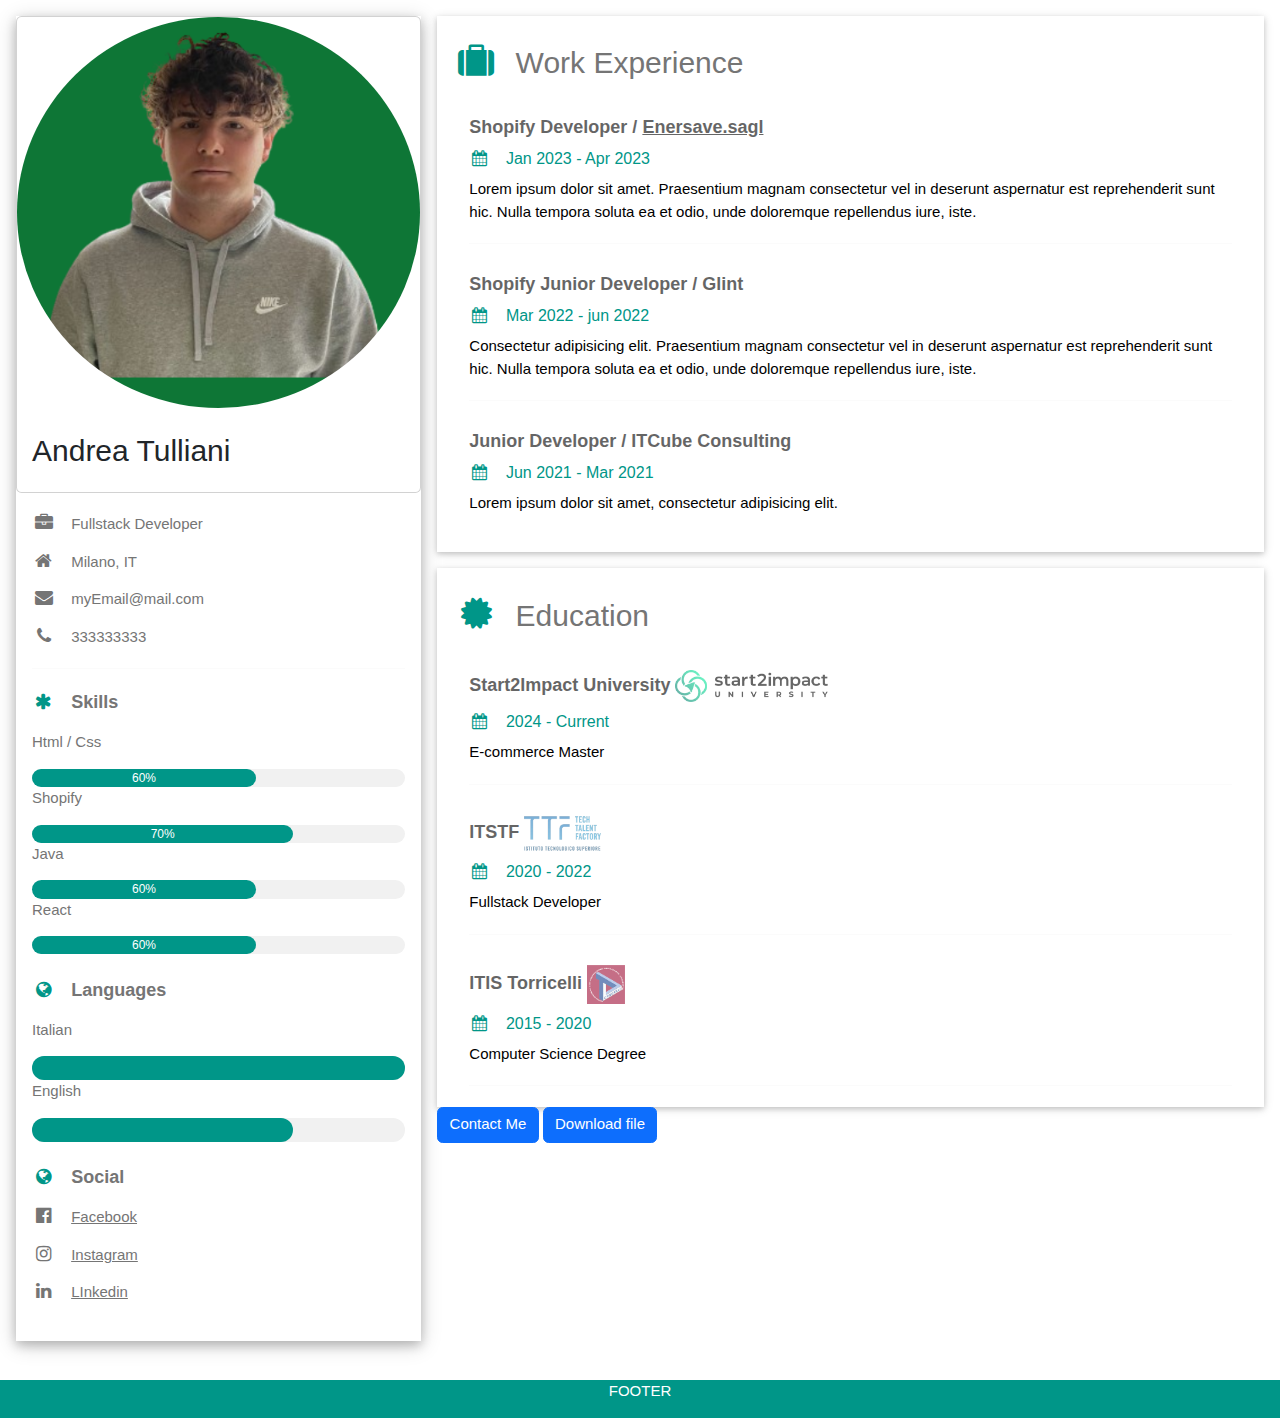
<file: start2impact/index.html>
<!DOCTYPE html>
<html>
<head>
  <meta charset="utf-8">
  <meta name="viewport" content="width=device-width, initial-scale=1">
  <link href="https://cdn.jsdelivr.net/npm/bootstrap@5.3.3/dist/css/bootstrap.min.css" rel="stylesheet" integrity="sha384-QWTKZyjpPEjISv5WaRU9OFeRpok6YctnYmDr5pNlyT2bRjXh0JMhjY6hW+ALEwIH" crossorigin="anonymous">
  <link rel="stylesheet" href="https://www.w3schools.com/w3css/4/w3.css">
  <link rel='stylesheet' href='https://fonts.googleapis.com/css?family=Roboto'>
  <link rel="stylesheet" href="https://cdnjs.cloudflare.com/ajax/libs/font-awesome/4.7.0/css/font-awesome.min.css">    
  <link rel="stylesheet" href="./css/style.css">   
</head>

<body>
  <script src="https://cdn.jsdelivr.net/npm/bootstrap@5.3.3/dist/js/bootstrap.bundle.min.js" integrity="sha384-YvpcrYf0tY3lHB60NNkmXc5s9fDVZLESaAA55NDzOxhy9GkcIdslK1eN7N6jIeHz" crossorigin="anonymous"></script>
  <!-- Page Container -->
  <div class="w3-content w3-margin-top" style="max-width:1400px;">
    
    <!-- The Grid -->
    <div class="w3-row-padding">
      
      <!-- Left Column -->
      <div class="w3-third">
        
        <div class="w3-white w3-text-grey w3-card-4">
          <!--<div class="w3-display-container">
            <img src="./images/pic.png" style="width:100%; border-radius: 5%;" alt="Avatar">
            <div class="w3-display-bottomleft w3-container w3-text-black">
              <h2>Jane Doe</h2>
            </div>
          </div>
        -->
        <div class="card" style="width: 100%;">
          <img src="./images/me.png" class="card-img-top radius" alt="Avatar">
          <div class="card-body">
            <h2 class="card-title">Andrea Tulliani</h2>
            <!-- <p class="card-text">Some quick example text to build on the card title and make up the bulk of the card's content.</p>
              <a href="#" class="btn btn-primary">Go somewhere</a>-->
            </div>
          </div>
          <div class="w3-container info-left">
            <p><i class="fa fa-briefcase fa-fw w3-margin-right w3-large "></i>Fullstack Developer</p>
            <p><i class="fa fa-home fa-fw w3-margin-right w3-large "></i>Milano, IT</p>
            <p><i class="fa fa-envelope fa-fw w3-margin-right w3-large "></i>myEmail@mail.com</p>
            <p><i class="fa fa-phone fa-fw w3-margin-right w3-large "></i>333333333</p>
            <hr>
            
            <p class="w3-large"><b><i class="fa fa-asterisk fa-fw w3-margin-right w3-text-teal"></i>Skills</b></p>
            <p>Html / Css</p>
            <div class="w3-light-grey w3-round-xlarge w3-small">
              <div class="w3-container w3-center w3-round-xlarge w3-teal" style="width:60%">60%</div>
            </div>
            <p>Shopify</p>
            <div class="w3-light-grey w3-round-xlarge w3-small">
              <div class="w3-container w3-center w3-round-xlarge w3-teal" style="width:70%">
                <div class="w3-center w3-text-white">70%</div>
              </div>
            </div>
            <p>Java</p>
            <div class="w3-light-grey w3-round-xlarge w3-small">
              <div class="w3-container w3-center w3-round-xlarge w3-teal" style="width:60%">60%</div>
            </div>
            <p>React</p>
            <div class="w3-light-grey w3-round-xlarge w3-small">
              <div class="w3-container w3-center w3-round-xlarge w3-teal" style="width:60%">60%</div>
            </div>
            <br>
            
            <p class="w3-large w3-text-theme"><b><i class="fa fa-globe fa-fw w3-margin-right w3-text-teal"></i>Languages</b></p>
            <p>Italian</p>
            <div class="w3-light-grey w3-round-xlarge">
              <div class="w3-round-xlarge w3-teal" style="height:24px;width:100%"></div>
            </div>
            <p>English</p>
            <div class="w3-light-grey w3-round-xlarge">
              <div class="w3-round-xlarge w3-teal" style="height:24px;width:70%"></div>
            </div>
            <br>
            <p class="w3-large w3-text-theme"><b><i class="fa fa-globe fa-fw w3-margin-right w3-text-teal"></i>Social</b></p>
            <p><i class="fa fa-facebook-official fa-fw w3-margin-right w3-large "></i><a href="https://www.facebook.com/andrea.tulliani.73/" target="_blank">Facebook</a></p>
            <p><i class="fa fa-instagram fa-fw w3-margin-right w3-large "></i><a href="https://www.instagram.com/_tullo/" target="_blank">Instagram</a></p>
            <p><i class="fa fa-linkedin fa-fw w3-margin-right w3-large "></i><a href="https://www.linkedin.com/in/andrea-tulliani-35385b24a/" target="_blank">LInkedin</a></p>
            <p></p>
            <br>
          </div>
        </div><br>
        
        <!-- End Left Column -->
      </div>
      
      <!-- Right Column -->
      <div class="w3-twothird">
        
        <div class="w3-container w3-card w3-white w3-margin-bottom">
          <h2 class="w3-text-grey w3-padding-16"><i class="fa fa-suitcase fa-fw w3-margin-right w3-xxlarge w3-text-teal"></i>Work Experience</h2>
          <div class="w3-container">
            <h5 class="w3-opacity"><b>Shopify Developer / <a href="https://www.enersave.ch" target="_blank"> Enersave.sagl</a></b></h5>
            <h6 class="w3-text-teal"><i class="fa fa-calendar fa-fw w3-margin-right"></i>Jan 2023 - Apr 2023</span></h6>
            <p>Lorem ipsum dolor sit amet. Praesentium magnam consectetur vel in deserunt aspernatur est reprehenderit sunt hic. Nulla tempora soluta ea et odio, unde doloremque repellendus iure, iste.</p>
            <hr>
          </div>
          <div class="w3-container">
            <h5 class="w3-opacity"><b>Shopify Junior Developer / Glint</b></h5>
            <h6 class="w3-text-teal"><i class="fa fa-calendar fa-fw w3-margin-right"></i>Mar 2022 - jun 2022</h6>
            <p>Consectetur adipisicing elit. Praesentium magnam consectetur vel in deserunt aspernatur est reprehenderit sunt hic. Nulla tempora soluta ea et odio, unde doloremque repellendus iure, iste.</p>
            <hr>
          </div>
          <div class="w3-container">
            <h5 class="w3-opacity"><b>Junior Developer / ITCube Consulting</b></h5>
            <h6 class="w3-text-teal"><i class="fa fa-calendar fa-fw w3-margin-right"></i>Jun 2021 - Mar 2021</h6>
            <p>Lorem ipsum dolor sit amet, consectetur adipisicing elit. </p><br>
          </div>
        </div>
        
        <div class="w3-container w3-card w3-white">
          <h2 class="w3-text-grey w3-padding-16"><i class="fa fa-certificate fa-fw w3-margin-right w3-xxlarge w3-text-teal"></i>Education</h2>
          <div class="w3-container">
            
            <h5 class="w3-opacity"><b>Start2Impact University  </b><img src="./images/s2i-logo.png" style="width: 20%;"></h5>
            
            <h6 class="w3-text-teal"><i class="fa fa-calendar fa-fw w3-margin-right"></i>2024 - Current</h6>
            <p>E-commerce Master</p>
            <hr>
          </div>
          <div class="w3-container">
            
            <h5 class="w3-opacity"><b>ITSTF  </b> <img src="./images/its-logo.png" style="width: 10%;"></h5>
            <h6 class="w3-text-teal"><i class="fa fa-calendar fa-fw w3-margin-right"></i>2020 - 2022</h6>
            <p>Fullstack Developer</p>
            <hr>
          </div>
          <div class="w3-container">
            <h5 class="w3-opacity"><b>ITIS Torricelli  </b><img src="./images/TorriLogo.jpg" style="width: 5%;"></h5>
            <h6 class="w3-text-teal"><i class="fa fa-calendar fa-fw w3-margin-right"></i>2015 - 2020</h6>
            <p>Computer Science Degree</p>
            <hr>
          </div>
        </div>
        
        <!-- End Right Column -->
        <a href="contact.html"><button type="button" class="btn btn-primary">Contact Me</button></a>
        <a href="./download/cv_andrea_tulliani_ .pdf" download=""><button type="button" class="btn btn-primary">Download file</button></a>
      </div>
      
      <!-- End Grid -->
    </div>
    
    <!-- End Page Container -->
  </div>
  
  <footer class="w3-container w3-teal w3-center w3-margin-top">
    <p>FOOTER</p>
    
  </footer>
  
</body>
</html>
</file>
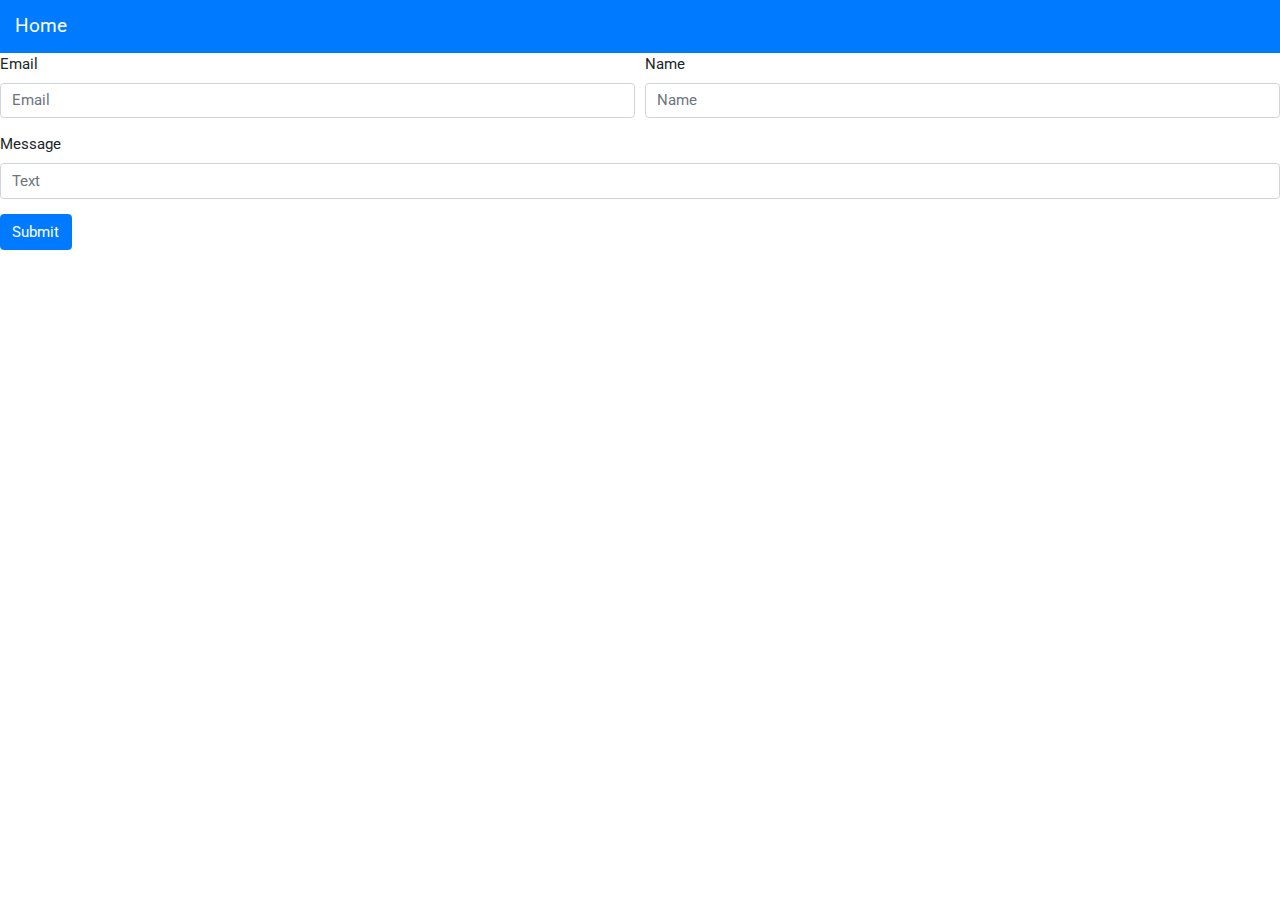
<file: start2impact/contact.html>
<!DOCTYPE html>
<html>
<head>
    <meta charset="utf-8">
    <meta name="viewport" content="width=device-width, initial-scale=1">
    <link href="https://cdn.jsdelivr.net/npm/bootstrap@5.3.3/dist/css/bootstrap.min.css" rel="stylesheet" integrity="sha384-QWTKZyjpPEjISv5WaRU9OFeRpok6YctnYmDr5pNlyT2bRjXh0JMhjY6hW+ALEwIH" crossorigin="anonymous">
    <link rel="stylesheet" href="https://www.w3schools.com/w3css/4/w3.css">
    <link rel='stylesheet' href='https://fonts.googleapis.com/css?family=Roboto'>
    <link rel="stylesheet" href="https://cdnjs.cloudflare.com/ajax/libs/font-awesome/4.7.0/css/font-awesome.min.css">    
    <link rel="stylesheet" href="./css/style.css">   
    <link rel="stylesheet" href="https://cdn.jsdelivr.net/npm/bootstrap@4.3.1/dist/css/bootstrap.min.css" integrity="sha384-ggOyR0iXCbMQv3Xipma34MD+dH/1fQ784/j6cY/iJTQUOhcWr7x9JvoRxT2MZw1T" crossorigin="anonymous">
    
</head>

<body>
    <script src="https://cdn.jsdelivr.net/npm/bootstrap@5.3.3/dist/js/bootstrap.bundle.min.js" integrity="sha384-YvpcrYf0tY3lHB60NNkmXc5s9fDVZLESaAA55NDzOxhy9GkcIdslK1eN7N6jIeHz" crossorigin="anonymous"></script>
    <div class="">
        <nav class="navbar navbar-dark bg-primary">
            <a class="navbar-brand" href="index.html">Home</a>             
            
        </nav>
        <form>
            <div class="form-row">
                <div class="form-group col-md-6">
                    <label for="inputEmail4">Email</label>
                    <input type="email" class="form-control" id="inputEmail4" placeholder="Email" required>
                </div>
                <div class="form-group col-md-6">
                    <label for="inputPassword4">Name</label>
                    <input type="text" class="form-control" id="inputName" placeholder="Name" required>
                </div>
            </div>
            <div class="form-group">
                <label for="inputAddress">Message</label>
                <input type="text" class="form-control" id="inputText" placeholder="Text" required>
            </div>
            
            <button type="submit" class="btn btn-primary">Submit</button>
        </form>
        
    </div>
</body>
</html>
</file>
<file: start2impact/css/style.css>
.card-img-top{
    border-radius: 50%;
}
.info-left{
    margin-top: 5%;
}
</file>
